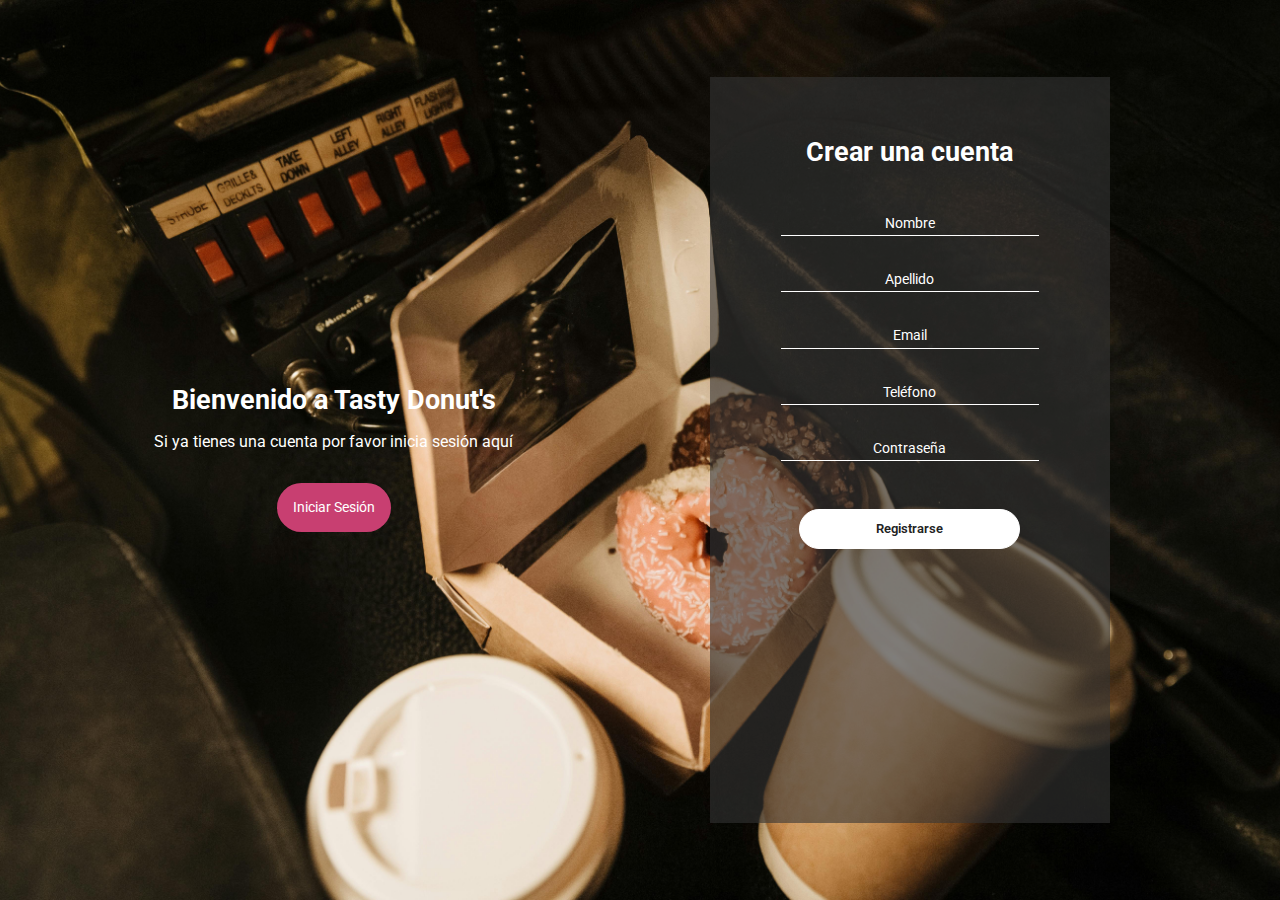
<file: paginaWeb/Form login/index.html>
<!DOCTYPE html>
<html lang="en">

<head>
    <meta charset="UTF-8">
    <meta http-equiv="X-UA-Compatible" content="IE=edge">
    <meta name="viewport" content="width=device-width, initial-scale=1.0">
    <link rel="stylesheet" href="style.css">
    <link rel="preconnect" href="https://fonts.googleapis.com">
    <link rel="preconnect" href="https://fonts.gstatic.com" crossorigin>
    <link href="https://fonts.googleapis.com/css2?family=Roboto:wght@400;700&display=swap" rel="stylesheet">
    <link href='https://unpkg.com/boxicons@2.1.1/css/boxicons.min.css' rel='stylesheet'>
    <link rel="icon" href="img/logo.jpeg" type="image/x-icon">
    <title>Tasty Donut's</title>
</head>

<body>
    <div class="container-form sign-up">
        <div class="welcome-back">
            <div class="message">
                <h2>Bienvenido a Tasty Donut's</h2>
                <p>Si ya tienes una cuenta por favor inicia sesión aquí</p>
                <button class="sign-up-btn">Iniciar Sesión</button>
            </div>
        </div>
        <form class="formulario">
            <h2 class="create-account">Crear una cuenta</h2>
            <!--<p class="cuenta-gratis">Crear una cuenta gratis</p>-->
            <input type="text" placeholder="Nombre">
            <input type="text" placeholder="Apellido">
            <input type="email" placeholder="Email">
            <input type="text" placeholder="Teléfono">
            <input type="password" placeholder="Contraseña">
            <input type="button" value="Registrarse">
        </form>
    </div>
    <div class="container-form sign-in">
        <form class="formulario">
            <h2 class="create-account">Iniciar Sesión</h2>
            <img class="icon_log" src="img/sinfondo.png" alt="">

            <!--<div class="iconos">
                <div class="border-icon">
                    <i class='bx bxl-instagram'></i>
                </div>
                <div class="border-icon">
                    <i class='bx bxl-linkedin' ></i>
                </div>
                <div class="border-icon">
                    <i class='bx bxl-facebook-circle' ></i>
                </div>
            </div>-->
            
            <p class="cuenta-gratis">¿Listo para iniciar sesión?</p>
            <input type="email" placeholder="Email">
            <input type="password" placeholder="Contraseña">
            <input type="button" value="Iniciar Sesion">
        </form>
        <div class="welcome-back">
            <div class="message">
                <h2>Bienvenido de nuevo</h2>
                <p>Si aun no tienes una cuenta por favor registrese aqui</p>
                <button class="sign-in-btn">Registrarse</button>
            </div>
        </div>
    </div>
    
    <script src="script.js"></script>

    
    
    
</body>

</html>
</file>
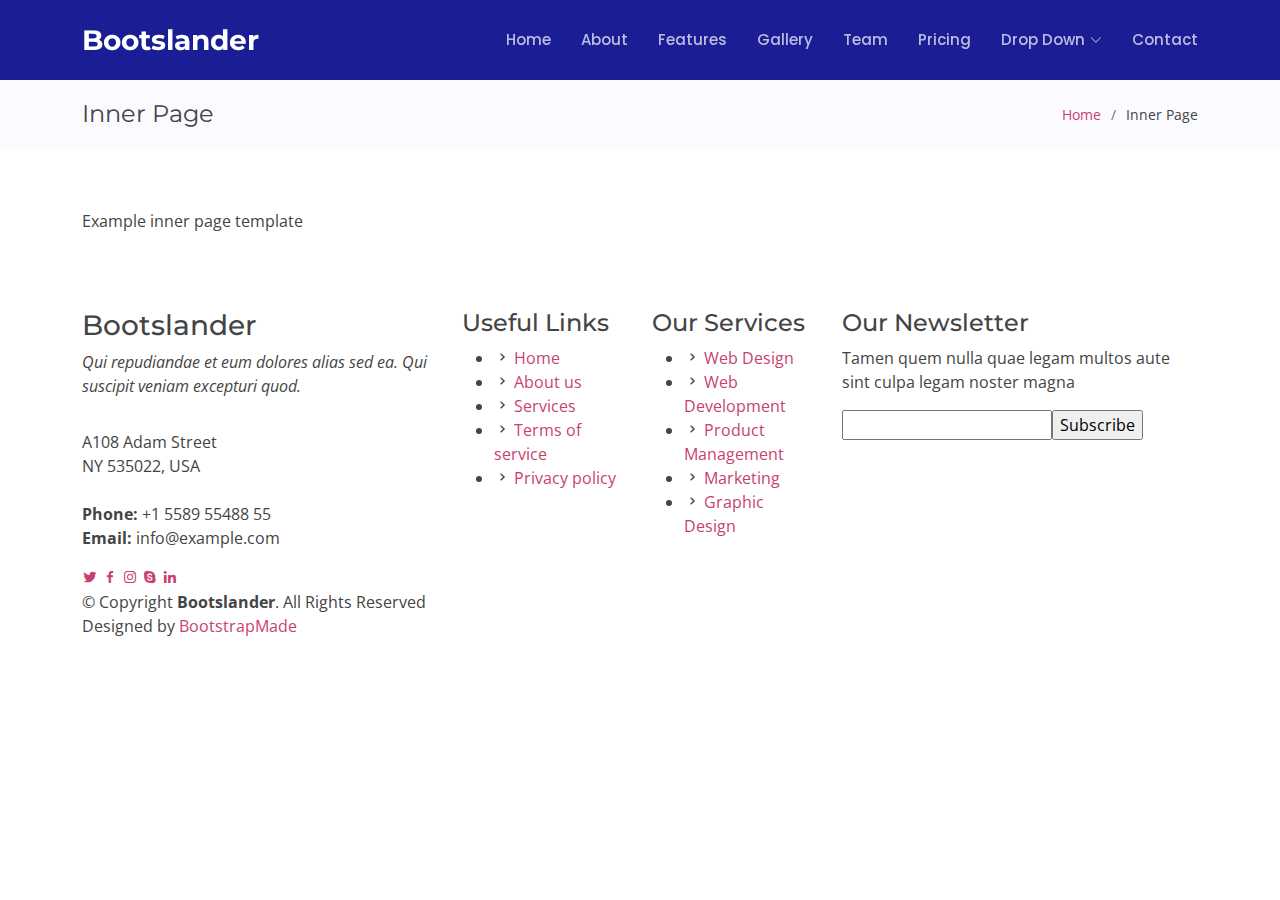
<file: paginaWeb/inner-page.html>
<!DOCTYPE html>
<html lang="en">

<head>
  <meta charset="utf-8">
  <meta content="width=device-width, initial-scale=1.0" name="viewport">

  <title>Inner Page - Bootslander Bootstrap Template</title>
  <meta content="" name="description">
  <meta content="" name="keywords">

  <!-- Favicons -->
  <link href="assets/img/favicon.png" rel="icon">
  <link href="assets/img/apple-touch-icon.png" rel="apple-touch-icon">

  <!-- Google Fonts -->
  <link href="https://fonts.googleapis.com/css?family=Open+Sans:300,300i,400,400i,600,600i,700,700i|Montserrat:300,300i,400,400i,500,500i,600,600i,700,700i|Poppins:300,300i,400,400i,500,500i,600,600i,700,700i" rel="stylesheet">

  <!-- Vendor CSS Files -->
  <link href="assets/vendor/aos/aos.css" rel="stylesheet">
  <link href="assets/vendor/bootstrap/css/bootstrap.min.css" rel="stylesheet">
  <link href="assets/vendor/bootstrap-icons/bootstrap-icons.css" rel="stylesheet">
  <link href="assets/vendor/boxicons/css/boxicons.min.css" rel="stylesheet">
  <link href="assets/vendor/glightbox/css/glightbox.min.css" rel="stylesheet">
  <link href="assets/vendor/remixicon/remixicon.css" rel="stylesheet">
  <link href="assets/vendor/swiper/swiper-bundle.min.css" rel="stylesheet">

  <!-- Template Main CSS File -->
  <link href="assets/css/style.css" rel="stylesheet">

  <!-- =======================================================
  * Template Name: Bootslander
  * Template URL: https://bootstrapmade.com/bootslander-free-bootstrap-landing-page-template/
  * Updated: Mar 17 2024 with Bootstrap v5.3.3
  * Author: BootstrapMade.com
  * License: https://bootstrapmade.com/license/
  ======================================================== -->
</head>

<body>

  <!-- ======= Header ======= -->
  <header id="header" class="fixed-top d-flex align-items-center ">
    <div class="container d-flex align-items-center justify-content-between">

      <div class="logo">
        <h1><a href="index.html"><span>Bootslander</span></a></h1>
        <!-- Uncomment below if you prefer to use an image logo -->
        <!-- <a href="index.html"><img src="assets/img/logo.png" alt="" class="img-fluid"></a>-->
      </div>

      <nav id="navbar" class="navbar">
        <ul>
          <li><a class="nav-link scrollto " href="#hero">Home</a></li>
          <li><a class="nav-link scrollto" href="#about">About</a></li>
          <li><a class="nav-link scrollto" href="#features">Features</a></li>
          <li><a class="nav-link scrollto" href="#gallery">Gallery</a></li>
          <li><a class="nav-link scrollto" href="#team">Team</a></li>
          <li><a class="nav-link scrollto" href="#pricing">Pricing</a></li>
          <li class="dropdown"><a href="#"><span>Drop Down</span> <i class="bi bi-chevron-down"></i></a>
            <ul>
              <li><a href="#">Drop Down 1</a></li>
              <li class="dropdown"><a href="#"><span>Deep Drop Down</span> <i class="bi bi-chevron-right"></i></a>
                <ul>
                  <li><a href="#">Deep Drop Down 1</a></li>
                  <li><a href="#">Deep Drop Down 2</a></li>
                  <li><a href="#">Deep Drop Down 3</a></li>
                  <li><a href="#">Deep Drop Down 4</a></li>
                  <li><a href="#">Deep Drop Down 5</a></li>
                </ul>
              </li>
              <li><a href="#">Drop Down 2</a></li>
              <li><a href="#">Drop Down 3</a></li>
              <li><a href="#">Drop Down 4</a></li>
            </ul>
          </li>
          <li><a class="nav-link scrollto" href="#contact">Contact</a></li>
        </ul>
        <i class="bi bi-list mobile-nav-toggle"></i>
      </nav><!-- .navbar -->

    </div>
  </header><!-- End Header -->

  <main id="main">

    <!-- ======= Breadcrumbs Section ======= -->
    <section class="breadcrumbs">
      <div class="container">

        <div class="d-flex justify-content-between align-items-center">
          <h2>Inner Page</h2>
          <ol>
            <li><a href="index.html">Home</a></li>
            <li>Inner Page</li>
          </ol>
        </div>

      </div>
    </section><!-- End Breadcrumbs Section -->

    <section class="inner-page">
      <div class="container">
        <p>
          Example inner page template
        </p>
      </div>
    </section>

  </main><!-- End #main -->

  <!-- ======= Footer ======= -->
  <footer id="footer">
    <div class="footer-top">
      <div class="container">
        <div class="row">

          <div class="col-lg-4 col-md-6">
            <div class="footer-info">
              <h3>Bootslander</h3>
              <p class="pb-3"><em>Qui repudiandae et eum dolores alias sed ea. Qui suscipit veniam excepturi quod.</em></p>
              <p>
                A108 Adam Street <br>
                NY 535022, USA<br><br>
                <strong>Phone:</strong> +1 5589 55488 55<br>
                <strong>Email:</strong> info@example.com<br>
              </p>
              <div class="social-links mt-3">
                <a href="#" class="twitter"><i class="bx bxl-twitter"></i></a>
                <a href="#" class="facebook"><i class="bx bxl-facebook"></i></a>
                <a href="#" class="instagram"><i class="bx bxl-instagram"></i></a>
                <a href="#" class="google-plus"><i class="bx bxl-skype"></i></a>
                <a href="#" class="linkedin"><i class="bx bxl-linkedin"></i></a>
              </div>
            </div>
          </div>

          <div class="col-lg-2 col-md-6 footer-links">
            <h4>Useful Links</h4>
            <ul>
              <li><i class="bx bx-chevron-right"></i> <a href="#">Home</a></li>
              <li><i class="bx bx-chevron-right"></i> <a href="#">About us</a></li>
              <li><i class="bx bx-chevron-right"></i> <a href="#">Services</a></li>
              <li><i class="bx bx-chevron-right"></i> <a href="#">Terms of service</a></li>
              <li><i class="bx bx-chevron-right"></i> <a href="#">Privacy policy</a></li>
            </ul>
          </div>

          <div class="col-lg-2 col-md-6 footer-links">
            <h4>Our Services</h4>
            <ul>
              <li><i class="bx bx-chevron-right"></i> <a href="#">Web Design</a></li>
              <li><i class="bx bx-chevron-right"></i> <a href="#">Web Development</a></li>
              <li><i class="bx bx-chevron-right"></i> <a href="#">Product Management</a></li>
              <li><i class="bx bx-chevron-right"></i> <a href="#">Marketing</a></li>
              <li><i class="bx bx-chevron-right"></i> <a href="#">Graphic Design</a></li>
            </ul>
          </div>

          <div class="col-lg-4 col-md-6 footer-newsletter">
            <h4>Our Newsletter</h4>
            <p>Tamen quem nulla quae legam multos aute sint culpa legam noster magna</p>
            <form action="" method="post">
              <input type="email" name="email"><input type="submit" value="Subscribe">
            </form>

          </div>

        </div>
      </div>
    </div>

    <div class="container">
      <div class="copyright">
        &copy; Copyright <strong><span>Bootslander</span></strong>. All Rights Reserved
      </div>
      <div class="credits">
        <!-- All the links in the footer should remain intact. -->
        <!-- You can delete the links only if you purchased the pro version. -->
        <!-- Licensing information: https://bootstrapmade.com/license/ -->
        <!-- Purchase the pro version with working PHP/AJAX contact form: https://bootstrapmade.com/bootslander-free-bootstrap-landing-page-template/ -->
        Designed by <a href="https://bootstrapmade.com/">BootstrapMade</a>
      </div>
    </div>
  </footer><!-- End Footer -->

  <a href="#" class="back-to-top d-flex align-items-center justify-content-center"><i class="bi bi-arrow-up-short"></i></a>
  <div id="preloader"></div>

  <!-- Vendor JS Files -->
  <script src="assets/vendor/purecounter/purecounter_vanilla.js"></script>
  <script src="assets/vendor/aos/aos.js"></script>
  <script src="assets/vendor/bootstrap/js/bootstrap.bundle.min.js"></script>
  <script src="assets/vendor/glightbox/js/glightbox.min.js"></script>
  <script src="assets/vendor/swiper/swiper-bundle.min.js"></script>
  <script src="assets/vendor/php-email-form/validate.js"></script>

  <!-- Template Main JS File -->
  <script src="assets/js/main.js"></script>

</body>

</html>
</file>
<file: paginaWeb/Form login/style.css>
* {
    margin: 0;
    padding: 0;
    box-sizing: border-box;
    font-family: 'Roboto', sans-serif;
}

body {
    height: 100vh;
    display: flex;
    align-items: center;
    justify-content: center;
    background-image: url(img/donuts.jpg);
    background-position: center;
    background-repeat: no-repeat;
    background-size: cover;
    color: #fff;
}

.container-form {
    width: 90%;
    height: 90vh;
    display: flex;
    justify-content: space-around;
    transition:  all .5s ease-out;
}

.welcome-back {
    display: flex;
    align-items: center;
    text-align: center;
}

.message {
    padding: 1rem;
}

.message h2 {
    font-size: 1.7rem;
    padding: 1rem 0;
}

.message button {
    padding: 1rem;
    font-weight: 400;
    background-color: #c83f71;
    border-radius: 2rem;
    border: none;
    outline: none;
    cursor: pointer;
    font-size: .9rem;
    margin-top: 2rem;
    transition: all .3s ease-in;
    color: #fff;
}

.message button:hover {
    background-color: #dba2b0;
}

.formulario {
    width: 400px;
    padding: 1rem;
    margin: 2rem;
    background-color: rgb(51, 51, 51, 0.602);
    text-align: center;
}

.create-account {
    padding: 2.7rem 0;
    font-size: 1.7rem;
}

.icon_log {
    width: 150px; /* Ancho del logo */
    height: 90px; /* Alto del logo */
}


/*.iconos {
    width: 200px;
    display: flex;
    justify-content: space-around;
    margin: auto;
}

.border-icon {
    height: 20px;
    width: 20px;
    display: flex;
    align-items: center;
    justify-content: center;
    padding: 1.5rem;
    border: solid thin white;
    border-radius: 50%;
    font-size: 1.5rem;
    transition: all .3s ease-in;
}

.border-icon:hover {
    background-color: #a4d5a6;
    cursor: pointer;
}*/

.cuenta-gratis {
    padding: 2rem 0;
}

.formulario input {
    width: 70%;
    display: block;
    margin: auto;
    margin-bottom: 2rem;
    background-color: transparent;
    border: none;
    border-bottom: white thin solid;
    text-align: center;
    outline: none;
    padding: .2rem 0;
    font-size: .9rem;
    color: white;
}

.formulario input[type="button"] {
    width: 60%;
    margin: auto;
    border: solid thin white;
    padding: .7rem;
    border-radius: 2rem;
    background-color: white;
    font-weight: 600;
    margin-top: 3rem;
    font-size: .8rem;
    cursor: pointer;
    color: #222;
}

input[type="text"]::placeholder,
input[type="email"]::placeholder,
input[type="password"]::placeholder {
    color: white; 
    opacity: 1; 
}



.sign-in {
    position: absolute;
    opacity: 0;
    visibility: hidden;
}

.sign-in.active {
    opacity: 1;
    visibility: visible;
}

.sign-up.active {
    opacity: 0;
    visibility: hidden;
}
</file>
<file: paginaWeb/assets/css/style.css>
/*--------------------------------------------------------------
# General
--------------------------------------------------------------*/
body {
  font-family: "Open Sans", sans-serif;
  color: #444444;
}

a {
  color: #c83f71;
  text-decoration: none;
}

a:hover {
  color: #c83f71;
  text-decoration: none;
}

h1,
h2,
h3,
h4,
h5,
h6 {
  font-family: "Montserrat", sans-serif;
}
/*Css de targeta informativa*/
.wallet {
  --bg-color: #c83f71;
  --bg-color-light: #f0e7ff;
  --text-color-hover: #000000;
  --box-shadow-color: #c83f71;
}

.card {
  width: 220px;
  height: 321px;
  background: #fff;
  border-top-right-radius: 10px;
  overflow: hidden;
  display: flex;
  flex-direction: column;
  justify-content: center;
  align-items: center;
  position: relative;
  box-shadow: 0 14px 26px rgba(0, 0, 0, 0.04);
  transition: all 0.3s ease-out;
  text-decoration: none;
}

.card:hover {
  transform: translateY(-5px) scale(1.005) translateZ(0);
  box-shadow: 0 24px 36px rgba(0, 0, 0, 0.11),
    0 24px 46px var(--box-shadow-color);
}

.card:hover .overlay {
  transform: scale(4) translateZ(0);
}

.card:hover .circle {
  border-color: var(--bg-color-light);
  background: var(--bg-color);
}

.card:hover .circle:after {
  background: var(--bg-color-light);
}

.card:hover p {
  color: var(--text-color-hover);
}

.card p {
  font-size: 17px;
  color: #4c5656;
  margin-top: 30px;
  z-index: 1000;
  transition: color 0.3s ease-out;
}

.circle {
  width: 131px;
  height: 131px;
  border-radius: 50%;
  background: #000000;
  border: 2px solid var(--bg-color);
  display: flex;
  justify-content: center;
  align-items: center;
  position: relative;
  z-index: 1;
  transition: all 0.3s ease-out;
}

.circle:after {
  content: "";
  width: 118px;
  height: 118px;
  display: block;
  position: absolute;
  border-radius: 50%;
  top: 7px;
  left: 7px;
  transition: opacity 0.3s ease-out;
}

.circle svg {
  z-index: 10000;
  transform: translateZ(0);
}

.overlay {
  width: 118px;
  position: absolute;
  height: 118px;
  border-radius: 50%;
  /*background: var(--bg-color);*/
  top: 70px;
  left: 50px;
  z-index: 0;
  transition: transform 0.1s ease-out;
}

.animated-button {
  position: relative;
  display: flex;
  align-items: center;
  gap: 4px;
  padding: 16px 36px;
  border: 4px solid;
  border-color: transparent;
  font-size: 16px;
  background-color: inherit;
  border-radius: 100px;
  font-weight: 600;
  color: whitesmoke;
  box-shadow: 0 0 0 2px hotpink;
  cursor: pointer;
  overflow: hidden;
  transition: all 0.6s cubic-bezier(0.23, 1, 0.32, 1);
}

.animated-button svg {
  position: absolute;
  width: 24px;
  fill: hotpink;
  z-index: 9;
  transition: all 0.8s cubic-bezier(0.23, 1, 0.32, 1);
}

.animated-button .arr-1 {
  right: 16px;
}

.animated-button .arr-2 {
  left: -25%;
}

.animated-button .circle {
  position: absolute;
  top: 50%;
  left: 50%;
  transform: translate(-50%, -50%);
  width: 20px;
  height: 20px;
  background-color: hotpink;
  border-radius: 50%;
  opacity: 0;
  transition: all 0.8s cubic-bezier(0.23, 1, 0.32, 1);
}

.animated-button .text {
  position: relative;
  z-index: 1;
  transform: translateX(-12px);
  transition: all 0.8s cubic-bezier(0.23, 1, 0.32, 1);
}

.animated-button:hover {
  box-shadow: 0 0 0 12px transparent;
  color: #212121;
  border-radius: 12px;
}

.animated-button:hover .arr-1 {
  right: -25%;
}

.animated-button:hover .arr-2 {
  left: 16px;
}

.animated-button:hover .text {
  transform: translateX(12px);
}

.animated-button:hover svg {
  fill: #212121;
}

.animated-button:active {
  scale: 0.95;
  box-shadow: 0 0 0 4px rgb(253, 84, 185);
}

.animated-button:hover .circle {
  width: 220px;
  height: 220px;
  opacity: 1;
}


/*--------------------------------------------------------------
# Preloader
--------------------------------------------------------------*/
#preloader {
  position: fixed;
  top: 0;
  left: 0;
  right: 0;
  bottom: 0;
  z-index: 9999;
  overflow: hidden;
  background: #fff;
}

#preloader:before {
  content: "";
  position: fixed;
  top: calc(50% - 30px);
  left: calc(50% - 30px);
  border: 6px solid hotpink;
  border-top-color: hotpink;
  border-radius: 50%;
  width: 60px;
  height: 60px;
  animation: animate-preloader 1s linear infinite;
}

@keyframes animate-preloader {
  0% {
    transform: rotate(0deg);
  }

  100% {
    transform: rotate(360deg);
  }
}

/*--------------------------------------------------------------
# Back to top button
--------------------------------------------------------------*/
.back-to-top {
  position: fixed;
  visibility: hidden;
  opacity: 0;
  right: 15px;
  bottom: 15px;
  z-index: 996;
  background: #c83f71;
  width: 40px;
  height: 40px;
  border-radius: 50px;
  transition: all 0.4s;
}

.back-to-top i {
  font-size: 28px;
  color: #fff;
  line-height: 0;
}

.back-to-top:hover {
  background: #c83f71;
  color: #fff;
}

.back-to-top.active {
  visibility: visible;
  opacity: 1;
}

/*--------------------------------------------------------------
# Disable AOS delay on mobile
--------------------------------------------------------------*/
@media screen and (max-width: 768px) {
  [data-aos-delay] {
    transition-delay: 0 !important;
  }
}

/*--------------------------------------------------------------
# Header
--------------------------------------------------------------*/
#header {
  height: 80px;
  transition: all 0.5s;
  z-index: 997;
  transition: all 0.5s;
  background: rgba(1, 4, 136, 0.9);
}

#header.header-transparent {
  background: transparent;
}

#header.header-scrolled {
  background: #c83f71;
  height: 60px;
}

#header .logo h1 {
  font-size: 28px;
  margin: 0;
  padding: 0;
  line-height: 1;
  font-weight: 700;
}

#header .logo h1 a,
#header .logo h1 a:hover {
  color: #fff;
  text-decoration: none;
}

#header .logo img {
  padding: 0;
  margin: 0;
  max-height: 40px;
}

/*--------------------------------------------------------------
# Navigation Menu
--------------------------------------------------------------*/
/**
* Desktop Navigation 
*/
.navbar {
  padding: 0;
}

.navbar ul {
  margin: 0;
  padding: 0;
  display: flex;
  list-style: none;
  align-items: center;
}

.navbar li {
  position: relative;
}

.navbar a,
.navbar a:focus {
  display: flex;
  align-items: center;
  justify-content: space-between;
  padding: 10px 0 10px 30px;
  font-size: 15px;
  font-weight: 500;
  font-family: "Poppins", sans-serif;
  color: rgba(255, 255, 255, 0.7);
  white-space: nowrap;
  transition: 0.3s;
}

.navbar a i,
.navbar a:focus i {
  font-size: 12px;
  line-height: 0;
  margin-left: 5px;
}

.navbar>ul>li>a:before {
  content: "";
  position: absolute;
  width: 0;
  height: 2px;
  bottom: 3px;
  left: 30px;
  background-color: #c83f71;
  visibility: hidden;
  width: 0px;
  transition: all 0.3s ease-in-out 0s;
}

.navbar a:hover:before,
.navbar li:hover>a:before,
.navbar .active:before {
  visibility: visible;
  width: 25px;
}

.navbar a:hover,
.navbar .active,
.navbar .active:focus,
.navbar li:hover>a {
  color: #fff;
}

.navbar .dropdown ul {
  display: block;
  position: absolute;
  left: 30px;
  top: calc(100% + 30px);
  margin: 0;
  padding: 10px 0;
  z-index: 99;
  opacity: 0;
  visibility: hidden;
  background: #fff;
  box-shadow: 0px 0px 30px rgba(127, 137, 161, 0.25);
  transition: 0.3s;
  border-radius: 4px;
}

.navbar .dropdown ul li {
  min-width: 200px;
}

.navbar .dropdown ul a {
  padding: 10px 20px;
  font-size: 14px;
  font-weight: 500;
  text-transform: none;
  color: #01036f;
}

.navbar .dropdown ul a i {
  font-size: 12px;
}

.navbar .dropdown ul a:hover,
.navbar .dropdown ul .active:hover,
.navbar .dropdown ul li:hover>a {
  color: #1acc8d;
}

.navbar .dropdown:hover>ul {
  opacity: 1;
  top: 100%;
  visibility: visible;
}

.navbar .dropdown .dropdown ul {
  top: 0;
  left: calc(100% - 30px);
  visibility: hidden;
}

.navbar .dropdown .dropdown:hover>ul {
  opacity: 1;
  top: 0;
  left: 100%;
  visibility: visible;
}

@media (max-width: 1366px) {
  .navbar .dropdown .dropdown ul {
    left: -90%;
  }

  .navbar .dropdown .dropdown:hover>ul {
    left: -100%;
  }
}

/**
* Mobile Navigation 
*/
.mobile-nav-toggle {
  color: #fff;
  font-size: 28px;
  cursor: pointer;
  display: none;
  line-height: 0;
  transition: 0.5s;
}

@media (max-width: 991px) {
  .mobile-nav-toggle {
    display: block;
  }

  .navbar ul {
    display: none;
  }
}

.navbar-mobile {
  position: fixed;
  overflow: hidden;
  top: 0;
  right: 0;
  left: 0;
  bottom: 0;
  background: #c83f71;
  transition: 0.3s;
  z-index: 999;
}

.navbar-mobile .mobile-nav-toggle {
  position: absolute;
  top: 15px;
  right: 15px;
}

.navbar-mobile ul {
  display: block;
  position: absolute;
  top: 55px;
  right: 15px;
  bottom: 15px;
  left: 15px;
  padding: 10px 0;
  border-radius: 8px;
  background-color: #fff;
  overflow-y: auto;
  transition: 0.3s;
}

.navbar-mobile>ul>li>a:before {
  left: 20px;
}

.navbar-mobile a,
.navbar-mobile a:focus {
  padding: 10px 20px;
  font-size: 15px;
  color: #c83f71;
}

.navbar-mobile a:hover,
.navbar-mobile .active,
.navbar-mobile li:hover>a {
  color: #c83f71;
}

.navbar-mobile .getstarted,
.navbar-mobile .getstarted:focus {
  margin: 15px;
}

.navbar-mobile .dropdown ul,
.navbar-mobile .dropdown .dropdown ul {
  position: static;
  display: none;
  margin: 10px 20px;
  padding: 10px 0;
  z-index: 99;
  opacity: 1;
  visibility: visible;
  background: #fff;
  box-shadow: 0px 0px 30px rgba(127, 137, 161, 0.25);
}

.navbar-mobile .dropdown ul li,
.navbar-mobile .dropdown .dropdown ul li {
  min-width: 200px;
}

.navbar-mobile .dropdown ul a,
.navbar-mobile .dropdown .dropdown ul a {
  padding: 10px 20px;
}

.navbar-mobile .dropdown ul a i,
.navbar-mobile .dropdown .dropdown ul a i {
  font-size: 12px;
}

.navbar-mobile .dropdown ul a:hover,
.navbar-mobile .dropdown ul .active:hover,
.navbar-mobile .dropdown ul li:hover>a,
.navbar-mobile .dropdown .dropdown ul a:hover,
.navbar-mobile .dropdown .dropdown ul .active:hover,
.navbar-mobile .dropdown .dropdown ul li:hover>a {
  color: #1acc8d;
}

.navbar-mobile .dropdown>.dropdown-active,
.navbar-mobile .dropdown .dropdown>.dropdown-active {
  display: block;
}

/*--------------------------------------------------------------
# Hero Section
--------------------------------------------------------------*/
#hero {
  width: 100%;
  background: url("../img/hero-bg.jpg");
  position: relative;
  padding: 120px 0 0 0;
}

#hero:before {
  content: "";
  background: #c83f71;
  position: absolute;
  bottom: 0;
  top: 0;
  left: 0;
  right: 0;
}

#hero h1 {
  margin: 0 0 20px 0;
  font-size: 48px;
  font-weight: 700;
  line-height: 56px;
  color: rgba(255, 255, 255, 0.8);
}

#hero h1 span {
  color: #fff;
  border-bottom: 4px solid #fe9dc1;
}

#hero h2 {
  color: rgba(255, 255, 255, 0.8);
  margin-bottom: 40px;
  font-size: 24px;
}

#hero .btn-get-started {
  font-family: "Montserrat", sans-serif;
  font-weight: 500;
  font-size: 16px;
  letter-spacing: 1px;
  display: inline-block;
  padding: 10px 30px;
  border-radius: 50px;
  transition: 0.5s;
  color: #fff;
  background: #db6a93;
}

#hero .btn-get-started:hover {
  background: #c83f71;
}

#hero .animated {
  animation: up-down 2s ease-in-out infinite alternate-reverse both;
}

@media (min-width: 1024px) {
  #hero {
    background-attachment: fixed;
  }
}

@media (max-width: 991px) {
  #hero {
    padding-top: 80px;
  }

  #hero .animated {
    animation: none;
  }

  #hero .hero-img {
    text-align: center;
  }

  #hero .hero-img img {
    max-width: 50%;
  }

  #hero h1 {
    font-size: 28px;
    line-height: 32px;
    margin-bottom: 10px;
  }

  #hero h2 {
    font-size: 18px;
    line-height: 24px;
    margin-bottom: 30px;
  }
}

@media (max-width: 575px) {
  #hero .hero-img img {
    width: 80%;
  }
}

@keyframes up-down {
  0% {
    transform: translateY(10px);
  }

  100% {
    transform: translateY(-10px);
  }
}

.hero-waves {
  display: block;
  margin-top: 60px;
  width: 100%;
  height: 60px;
  z-index: 5;
  position: relative;
}

.wave1 use {
  animation: move-forever1 10s linear infinite;
  animation-delay: -2s;
}

.wave2 use {
  animation: move-forever2 8s linear infinite;
  animation-delay: -2s;
}

.wave3 use {
  animation: move-forever3 6s linear infinite;
  animation-delay: -2s;
}

@keyframes move-forever1 {
  0% {
    transform: translate(85px, 0%);
  }

  100% {
    transform: translate(-90px, 0%);
  }
}

@keyframes move-forever2 {
  0% {
    transform: translate(-90px, 0%);
  }

  100% {
    transform: translate(85px, 0%);
  }
}

@keyframes move-forever3 {
  0% {
    transform: translate(-90px, 0%);
  }

  100% {
    transform: translate(85px, 0%);
  }
}

/*--------------------------------------------------------------
# Sections General
--------------------------------------------------------------*/
section {
  padding: 60px 0;
  overflow: hidden;
}

.section-bg {
  background-color: #f5f5ff;
}

.section-title {
  padding-bottom: 40px;
}

.section-title h2 {
  font-size: 14px;
  font-weight: 500;
  padding: 0;
  line-height: 1px;
  margin: 0 0 5px 0;
  letter-spacing: 2px;
  text-transform: uppercase;
  color: #aaaaaa;
  font-family: "Poppins", sans-serif;
}

.section-title h2::after {
  content: "";
  width: 120px;
  height: 1px;
  display: inline-block;
  background: #c83f71;
  margin: 4px 10px;
}

.section-title p {
  margin: 0;
  margin: 0;
  font-size: 36px;
  font-weight: 700;
  text-transform: uppercase;
  font-family: "Poppins", sans-serif;
  color: #c83f71;
}

/*--------------------------------------------------------------
# Breadcrumbs
--------------------------------------------------------------*/
.breadcrumbs {
  padding: 20px 0;
  background-color: #fafaff;
  min-height: 40px;
  margin-top: 80px;
}

@media (max-width: 992px) {
  .breadcrumbs {
    margin-top: 64px;
  }
}

.breadcrumbs h2 {
  font-size: 24px;
  font-weight: 400;
  margin: 0;
}

@media (max-width: 992px) {
  .breadcrumbs h2 {
    margin: 0 0 10px 0;
  }
}

.breadcrumbs ol {
  display: flex;
  flex-wrap: wrap;
  list-style: none;
  padding: 0;
  margin: 0;
  font-size: 14px;
}

.breadcrumbs ol li+li {
  padding-left: 10px;
}

.breadcrumbs ol li+li::before {
  display: inline-block;
  padding-right: 10px;
  color: #6c757d;
  content: "/";
}

@media (max-width: 768px) {
  .breadcrumbs .d-flex {
    display: block !important;
  }

  .breadcrumbs ol {
    display: block;
  }

  .breadcrumbs ol li {
    display: inline-block;
  }
}

/*--------------------------------------------------------------
# About
--------------------------------------------------------------*/
.about {
  padding: 40px 0 0 0;
}

.about .icon-boxes h3 {
  font-size: 28px;
  font-weight: 700;
  color: #c83f71;
  margin-bottom: 15px;
}

.about .icon-box {
  margin-top: 40px;
}

.about .icon-box .icon {
  float: left;
  display: flex;
  align-items: center;
  justify-content: center;
  width: 64px;
  height: 64px;
  transition: 0.5s;
}
.about .icon-box:hover .icon i {
  color: #fff;
}

.about .icon-box .title {
  margin-left: 85px;
  font-weight: 700;
  margin-bottom: 10px;
  font-size: 18px;
}

.about .icon-box .title a {
  color: #343a40;
  transition: 0.3s;
}

.about .icon-box .title a:hover {
  color: #c83f71;
}

.about .icon-box .description {
  margin-left: 85px;
  line-height: 24px;
  font-size: 14px;
}

.about .video-box {
  background: url("../img/about.png") center center no-repeat;
  background-size: contain;
  min-height: 300px;
}

.about .play-btn {
  width: 94px;
  height: 94px;
  background: radial-gradient(#c83f71 50%, rgba(63, 67, 253, 0.4) 52%);
  border-radius: 50%;
  display: block;
  position: absolute;
  left: calc(50% - 47px);
  top: calc(50% - 47px);
  overflow: hidden;
}

.about .play-btn::after {
  content: "";
  position: absolute;
  left: 50%;
  top: 50%;
  transform: translateX(-40%) translateY(-50%);
  width: 0;
  height: 0;
  border-top: 10px solid transparent;
  border-bottom: 10px solid transparent;
  border-left: 15px solid #fff;
  z-index: 100;
  transition: all 400ms cubic-bezier(0.55, 0.055, 0.675, 0.19);
}

.about .play-btn::before {
  content: "";
  position: absolute;
  width: 120px;
  height: 120px;
  animation-delay: 0s;
  animation: pulsate-btn 2s;
  animation-direction: forwards;
  animation-iteration-count: infinite;
  animation-timing-function: steps;
  opacity: 1;
  border-radius: 50%;
  border: 5px solid rgba(63, 67, 253, 0.7);
  top: -15%;
  left: -15%;
  background: rgba(198, 16, 0, 0);
}

.about .play-btn:hover::after {
  border-left: 15px solid #c83f71;
  transform: scale(20);
}

.about .play-btn:hover::before {
  content: "";
  position: absolute;
  left: 50%;
  top: 50%;
  transform: translateX(-40%) translateY(-50%);
  width: 0;
  height: 0;
  border: none;
  border-top: 10px solid transparent;
  border-bottom: 10px solid transparent;
  border-left: 15px solid #fff;
  z-index: 200;
  animation: none;
  border-radius: 0;
}

@keyframes pulsate-btn {
  0% {
    transform: scale(0.6, 0.6);
    opacity: 1;
  }

  100% {
    transform: scale(1, 1);
    opacity: 0;
  }
}
.lista {
  margin-left: 60px;

}
/*--------------------------------------------------------------
# Features
--------------------------------------------------------------*/
.features .icon-box {
  display: flex;
  align-items: center;
  padding: 20px;
  background: #f5f5ff;
  transition: ease-in-out 0.3s;
}

.features .icon-box i {
  font-size: 32px;
  padding-right: 10px;
  line-height: 1;
}

.features .icon-box h3 {
  font-weight: 700;
  margin: 0;
  padding: 0;
  line-height: 1;
  font-size: 16px;
}

.features .icon-box h3 a {
  color: #c83f71;
  transition: ease-in-out 0.3s;
}

.features .icon-box h3 a:hover {
  color: #c83f71;
}

.features .icon-box:hover {
  background: #ebebff;
}

/*--------------------------------------------------------------
# Counts
--------------------------------------------------------------*/
.counts {
  background: #f5f5ff;
  padding: 70px 0 60px;
}

.counts .count-box {
  padding: 30px 30px 25px 30px;
  width: 100%;
  position: relative;
  text-align: center;
  background: #fff;
}

.counts .count-box i {
  position: absolute;
  top: -25px;
  left: 50%;
  transform: translateX(-50%);
  font-size: 20px;
  background: #c83f71;
  padding: 12px;
  color: #fff;
  border-radius: 50px;
  display: inline-flex;
  align-items: center;
  justify-content: center;
  line-height: 0;
  width: 48px;
  height: 48px;
}

.counts .count-box span {
  font-size: 36px;
  display: block;
  font-weight: 600;
  color: #c83f71;
}

.counts .count-box p {
  padding: 0;
  margin: 0;
  font-family: "Montserrat", sans-serif;
  font-size: 14px;
}

/*--------------------------------------------------------------
# Details
--------------------------------------------------------------*/
.details .content+.content {
  margin-top: 100px;
}

.details .content h3 {
  font-weight: 600;
  font-size: 26px;
  color: #c83f71;
}

.details .content ul {
  list-style: none;
  padding: 0;
}

.details .content ul li {
  padding-bottom: 10px;
}

.details .content ul i {
  font-size: 20px;
  padding-right: 4px;
  color: #c83f71;
}

.details .content p:last-child {
  margin-bottom: 0;
}

/*--------------------------------------------------------------
# Gallery
--------------------------------------------------------------*/
.gallery .gallery-item {
  overflow: hidden;
  border-right: 3px solid #fff;
  border-bottom: 3px solid #fff;
}

.gallery .gallery-item img {
  transition: all ease-in-out 0.4s;
}

.gallery .gallery-item:hover img {
  transform: scale(1.1);
}
.gallery-item img {
  width: 100%;
  height: auto;
}
/*--------------------------------------------------------------
# Testimonials
--------------------------------------------------------------*/
.testimonials {
  padding: 80px 0;
  background: url("../img/gallery/donaconchispitas.jpg") no-repeat;
  background-position: center center;
  background-size: cover;
  position: relative;
}

.testimonials::before {
  content: "";
  position: absolute;
  left: 0;
  right: 0;
  top: 0;
  bottom: 0;
  background: hwb(332 34% 3% / 0.8);
}

.testimonials .section-header {
  margin-bottom: 40px;
}

.testimonials .testimonials-carousel,
.testimonials .testimonials-slider {
  overflow: hidden;
}

.testimonials .testimonial-item {
  text-align: center;
  color: #ffffff;
}

.testimonials .testimonial-item .testimonial-img {
  width: 100px;
  border-radius: 50%;
  border: 6px solid rgba(255, 255, 255, 0.15);
  margin: 0 auto;
}

.testimonials .testimonial-item h3 {
  font-size: 20px;
  font-weight: bold;
  margin: 10px 0 5px 0;
  color: #ffffff;
}

.testimonials .testimonial-item h4 {
  font-size: 14px;
  color: #ffffff;
  margin: 0 0 15px 0;
}

.testimonials .testimonial-item .quote-icon-left,
.testimonials .testimonial-item .quote-icon-right {
  color: rgba(255, 255, 255, 0.4);
  font-size: 26px;
}

.testimonials .testimonial-item .quote-icon-left {
  display: inline-block;
  left: -5px;
  position: relative;
}

.testimonials .testimonial-item .quote-icon-right {
  display: inline-block;
  right: -5px;
  position: relative;
  top: 10px;
}

.testimonials .testimonial-item p {
  font-style: italic;
  margin: 0 auto 15px auto;
  color: #eee;
}

.testimonials .swiper-pagination {
  margin-top: 20px;
  position: relative;
}

.testimonials .swiper-pagination .swiper-pagination-bullet {
  width: 12px;
  height: 12px;
  opacity: 1;
  background-color: rgba(255, 255, 255, 0.4);
}

.testimonials .swiper-pagination .swiper-pagination-bullet-active {
  background-color: #b92058;
}

@media (min-width: 1024px) {
  .testimonials {
    background-attachment: fixed;
  }
}

@media (min-width: 992px) {
  .testimonials .testimonial-item p {
    width: 80%;
  }
}

/*--------------------------------------------------------------
# Team
--------------------------------------------------------------*/
.team {
  background: #fff;
}

.team .member {
  text-align: center;
  margin-bottom: 80px;
  position: relative;
}

.team .member .pic {
  border-radius: 4px;
  overflow: hidden;
}

.team .member img {
  transition: all ease-in-out 0.4s;
}

.team .member:hover img {
  transform: scale(1.1);
}

.team .member .member-info {
  position: absolute;
  bottom: -80px;
  left: 0px;
  right: 0px;
  background: rgba(255, 255, 255, 0.9);
  padding: 15px 0;
  border-radius: 0 0 4px 4px;
  box-shadow: 0px 2px 15px rgba(0, 0, 0, 0.1);
}

.team .member h4 {
  font-weight: 700;
  margin-bottom: 10px;
  font-size: 16px;
  color: #b92058;
  position: relative;
  padding-bottom: 10px;
}

.team .member h4::after {
  content: "";
  position: absolute;
  display: block;
  width: 50px;
  height: 1px;
  background: #b92058;
  bottom: 0;
  left: calc(50% - 25px);
}

.team .member span {
  font-style: italic;
  display: block;
  font-size: 13px;
  color: #b92058;
}

.team .member .social {
  margin-top: 10px;
}

.team .member .social a {
  transition: color 0.3s;
  color: #b92058;
}

.team .member .social a:hover {
  color: #b92058;
}

.team .member .social i {
  font-size: 16px;
  margin: 0 2px;
}

/*--------------------------------------------------------------
# Pricing
--------------------------------------------------------------*/
.pricing .box {
  padding: 20px;
  background: #fff;
  text-align: center;
  box-shadow: 0px 0px 4px rgba(0, 0, 0, 0.12);
  border-radius: 5px;
  position: relative;
  overflow: hidden;
}

.pricing h3 {
  font-weight: 400;
  margin: -20px -20px 20px -20px;
  padding: 20px 15px;
  font-size: 16px;
  font-weight: 600;
  color: #777777;
  background: #f8f8f8;
}

.pricing h4 {
  font-size: 36px;
  color: #b92058;
  font-weight: 600;
  font-family: "Poppins", sans-serif;
  margin-bottom: 20px;
}

.pricing h4 sup {
  font-size: 20px;
  top: -15px;
  left: -3px;
}

.pricing h4 span {
  color: #bababa;
  font-size: 16px;
  font-weight: 300;
}

.pricing ul {
  padding: 0;
  list-style: none;
  color: #444444;
  text-align: center;
  line-height: 20px;
  font-size: 14px;
}

.pricing ul li {
  padding-bottom: 16px;
}

.pricing ul i {
  color: #b92058;
  font-size: 18px;
  padding-right: 4px;
}

.pricing ul .na {
  color: #ccc;
  text-decoration: line-through;
}

.pricing .btn-wrap {
  margin: 20px -20px -20px -20px;
  padding: 20px 15px;
  background: #f8f8f8;
  text-align: center;
}

.pricing .btn-buy {
  background: #b92058;
  display: inline-block;
  padding: 8px 35px 10px 35px;
  border-radius: 50px;
  color: #fff;
  transition: none;
  font-size: 14px;
  font-weight: 400;
  font-family: "Montserrat", sans-serif;
  font-weight: 600;
  transition: 0.3s;
}

.pricing .btn-buy:hover {
  background: #b92058;
}

.pricing .featured h3 {
  color: #fff;
  background: #b92058;
}

.pricing .advanced {
  width: 200px;
  position: absolute;
  top: 18px;
  right: -68px;
  transform: rotate(45deg);
  z-index: 1;
  font-size: 14px;
  padding: 1px 0 3px 0;
  background: #b92058;
  color: #fff;
}

/*--------------------------------------------------------------
# P.F
--------------------------------------------------------------*/
.faq .faq-list {
  padding: 0;
}

.faq .faq-list ul {
  padding: 0;
  list-style: none;
}

.faq .faq-list li+li {
  margin-top: 15px;
}

.faq .faq-list li {
  padding: 20px;
  background: #fff;
  border-radius: 4px;
  position: relative;
}

.faq .faq-list a {
  display: block;
  position: relative;
  font-family: "Poppins", sans-serif;
  font-size: 16px;
  line-height: 24px;
  font-weight: 500;
  padding: 0 30px;
  outline: none;
  cursor: pointer;
}

.faq .faq-list .icon-help {
  font-size: 24px;
  position: absolute;
  right: 0;
  left: 20px;
  color: #b92058;
}

.faq .faq-list .icon-show,
.faq .faq-list .icon-close {
  font-size: 24px;
  position: absolute;
  right: 0;
  top: 0;
}

.faq .faq-list p {
  margin-bottom: 0;
  padding: 10px 0 0 0;
}

.faq .faq-list .icon-show {
  display: none;
}

.faq .faq-list a.collapsed {
  color: #343a40;
}

.faq .faq-list a.collapsed:hover {
  color: #b92058;
}

.faq .faq-list a.collapsed .icon-show {
  display: inline-block;
}

.faq .faq-list a.collapsed .icon-close {
  display: none;
}

@media (max-width: 1200px) {
  .faq .faq-list {
    padding: 0;
  }
}

/*--------------------------------------------------------------
# Footer
--------------------------------------------------------------*/
</file>
